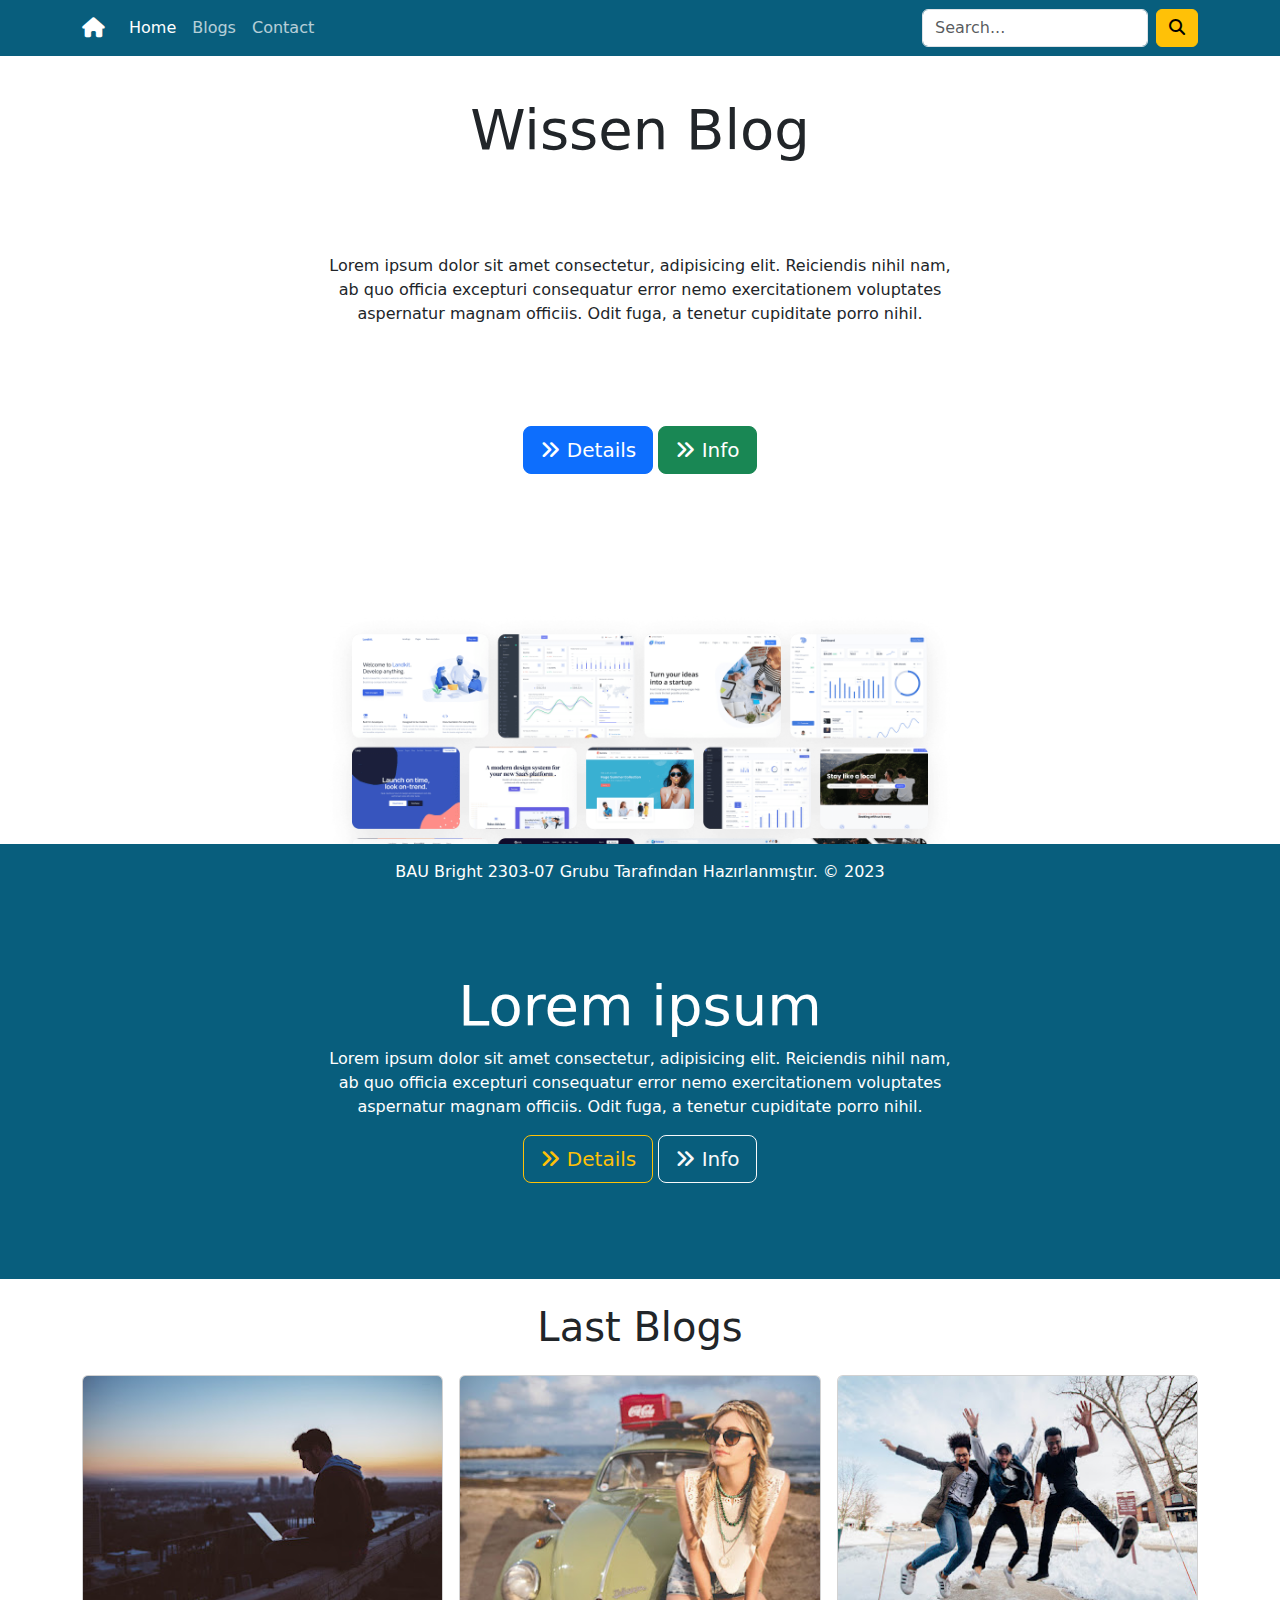
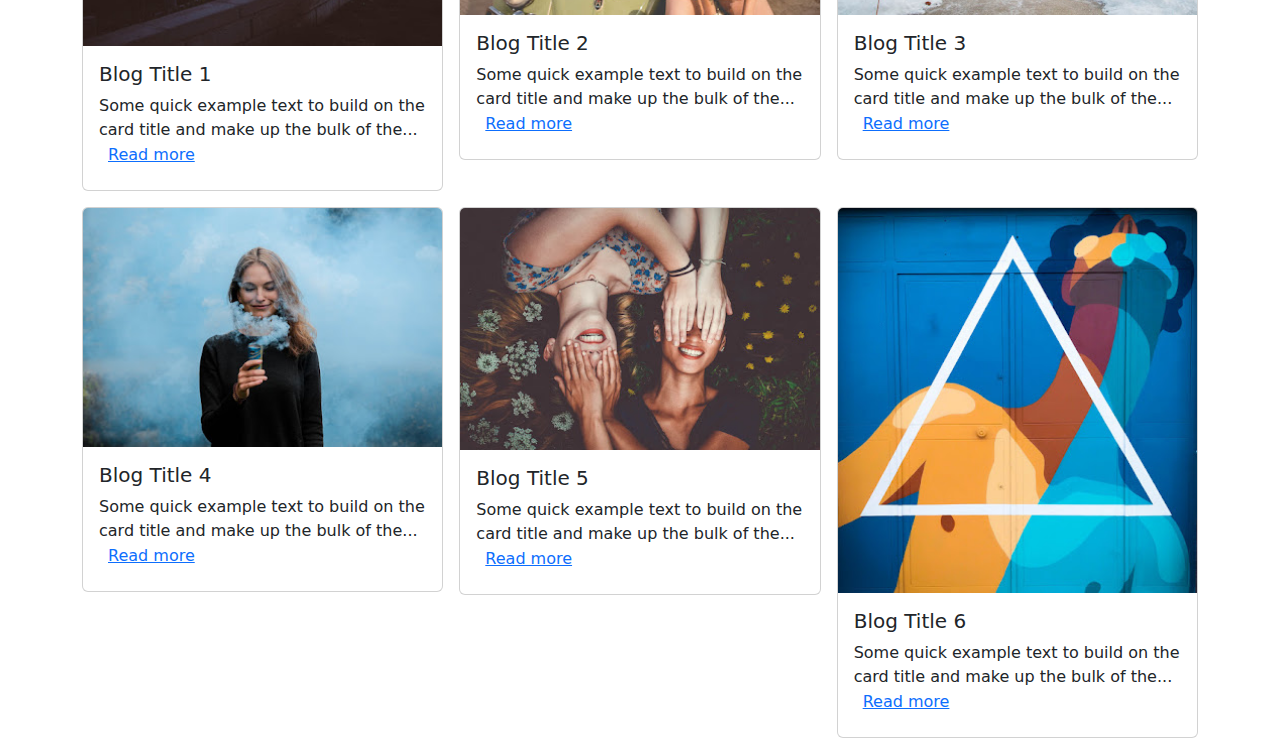
<file: index.html>
<!DOCTYPE html>
<html lang="tr">

<head>
    <meta charset="UTF-8">
    <meta name="viewport" content="width=device-width, initial-scale=1.0">
    <link rel="stylesheet" href="https://cdnjs.cloudflare.com/ajax/libs/bootstrap/5.3.1/css/bootstrap.min.css">
    <link rel="stylesheet" href="https://cdnjs.cloudflare.com/ajax/libs/font-awesome/6.4.2/css/all.min.css">
    <link rel="stylesheet" href="styles/style.css">
    <title>Wissen Blog Home</title>
    <script src="https://cdnjs.cloudflare.com/ajax/libs/jquery/3.7.1/jquery.min.js"></script>
</head>

<body>
    <div class="container-fluid p-0" style="height: 92vh;">
        
        <!--NAVBAR-->
        <div class="navbar navbar-expand-lg bg-menu fixed-top">
            <div class="container">
                <a href="/" class="navbar-brand">
                    <i class="fa-solid fa-house text-white"></i>
                </a>
                <button class="navbar-toggler" type="button" data-bs-toggle="collapse" data-bs-target="#menu"
                    aria-controls="menu" aria-expanded="false" aria-label="Toggle navigation">
                    <span class="navbar-toggler-icon"></span>
                </button>

                <div class="collapse navbar-collapse" id="menu">
                    <ul class="navbar-nav me-auto mb-2 mb-lg-0">
                        <li class="nav-item">
                            <a class="nav-link active" aria-current="page" href="/">Home</a>
                        </li>
                        <li class="nav-item">
                            <a class="nav-link" href="blogs.html">Blogs</a>
                        </li>
                        <li class="nav-item">
                            <a class="nav-link" href="contact.html">Contact</a>
                        </li>
                    </ul>
                    <form class="d-flex" role="search">
                        <input class="form-control me-2" type="search" placeholder="Search..." aria-label="Search">
                        <button class="btn btn-warning" type="submit">
                            <i class="fa-solid fa-magnifying-glass"></i>
                        </button>
                    </form>
                </div>
            </div>
        </div>
        <!--HEADER-->
        <div class="text-center border-bottom w-50 m-auto h-100 d-flex flex-column justify-content-between mt-5">
            <h1 class="display-4 pt-5">Wissen Blog</h1>
            <p>
                Lorem ipsum dolor sit amet consectetur, adipisicing elit. Reiciendis nihil nam, ab quo officia excepturi
                consequatur error nemo exercitationem voluptates aspernatur magnam officiis. Odit fuga, a tenetur
                cupiditate porro nihil.
            </p>
            <div>
                <button class="btn btn-primary btn-lg">
                    <i class="fa-solid fa-angles-right"></i> Details
                </button>
                <button class="btn btn-success btn-lg">
                    <i class="fa-solid fa-angles-right"></i> Info
                </button>
            </div>
            <div class="overflow-hidden mt-5" style="height: 30vh;">
                <img src="images/bg2.png" alt="" class="img-fluid">
            </div>
        </div>
        <!--ADVERT-->
        <div class="bg-menu text-white text-center py-5">
            <div class="w-50 m-auto mb-5">
                <h1 class="display-4 pt-5 fw-normal">Lorem ipsum</h1>
                <p>
                    Lorem ipsum dolor sit amet consectetur, adipisicing elit. Reiciendis nihil nam, ab quo officia
                    excepturi
                    consequatur
                    error nemo exercitationem voluptates aspernatur magnam officiis. Odit fuga, a tenetur cupiditate
                    porro
                    nihil.
                </p>
                <div>
                    <button class="btn btn-outline-warning btn-lg">
                        <i class="fa-solid fa-angles-right"></i> Details
                    </button>
                    <button class="btn btn-outline-light btn-lg">
                        <i class="fa-solid fa-angles-right"></i> Info
                    </button>
                </div>
            </div>
        </div>
        <!--LAST BLOGS-->
        <div class="container my-4">
            <h1 class="text-center pb-3 my-text1">Last Blogs</h1>
            <div class="row row-cols-lg-3 row-cols-md-2 row-cols-sm-1 row-cols-1 g-3">
                <div class="col">
                    <div class="card">
                        <img src="images/1.jpeg" class="card-img-top  card-img-top-my" alt="...">
                        <div class="card-body">
                            <h5 class="card-title">Blog Title 1</h5>
                            <p class="card-text">Some quick example text to build on the card title and make up the bulk
                                of the<span>...</span><a href="#" class="btn btn-link pt-0 ps-2">Read more</a> </p>

                        </div>
                    </div>
                </div>
                <div class="col">
                    <div class="card">
                        <img src="images/2.jpeg" class="card-img-top  card-img-top-my" alt="...">
                        <div class="card-body">
                            <h5 class="card-title">Blog Title 2</h5>
                            <p class="card-text">Some quick example text to build on the card title and make up the bulk
                                of
                                the<span>...</span><a href="#" class="btn btn-link pt-0 ps-2">Read more</a> </p>

                        </div>
                    </div>
                </div>
                <div class="col">
                    <div class="card">
                        <img src="images/3.jpeg" class="card-img-top  card-img-top-my" alt="...">
                        <div class="card-body">
                            <h5 class="card-title">Blog Title 3</h5>
                            <p class="card-text">Some quick example text to build on the card title and make up the bulk
                                of
                                the<span>...</span><a href="#" class="btn btn-link pt-0 ps-2">Read more</a> </p>

                        </div>
                    </div>
                </div>
                <div class="col">
                    <div class="card">
                        <img src="images/4.jpeg" class="card-img-top  card-img-top-my" alt="...">
                        <div class="card-body">
                            <h5 class="card-title">Blog Title 4</h5>
                            <p class="card-text">Some quick example text to build on the card title and make up the bulk
                                of
                                the<span>...</span><a href="#" class="btn btn-link pt-0 ps-2">Read more</a> </p>

                        </div>
                    </div>
                </div>
                <div class="col">
                    <div class="card">
                        <img src="images/5.jpeg" class="card-img-top  card-img-top-my" alt="...">
                        <div class="card-body">
                            <h5 class="card-title">Blog Title 5</h5>
                            <p class="card-text">Some quick example text to build on the card title and make up the bulk
                                of
                                the<span>...</span><a href="#" class="btn btn-link pt-0 ps-2">Read more</a> </p>

                        </div>
                    </div>
                </div>
                <div class="col">
                    <div class="card">
                        <img src="images/6.jpeg" class="card-img-top card-img-top-my" alt="...">
                        <div class="card-body">
                            <h5 class="card-title">Blog Title 6</h5>
                            <p class="card-text">Some quick example text to build on the card title and make up the bulk
                                of
                                the<span>...</span><a href="#" class="btn btn-link pt-0 ps-2">Read more</a> </p>

                        </div>
                    </div>
                </div>
            </div>
        </div>
        <!--FOOTER-->
        <div class="bg-menu py-3 text-white fixed-bottom">
            <div class="container text-center">
                <span>BAU Bright 2303-07 Grubu Tarafından Hazırlanmıştır. &copy; 2023</span>
            </div>
        </div>
    </div>

    <script src="https://cdnjs.cloudflare.com/ajax/libs/bootstrap/5.3.1/js/bootstrap.bundle.min.js"></script>
    <script src="scripts/app.js"></script>
</body>

</html>
</file>
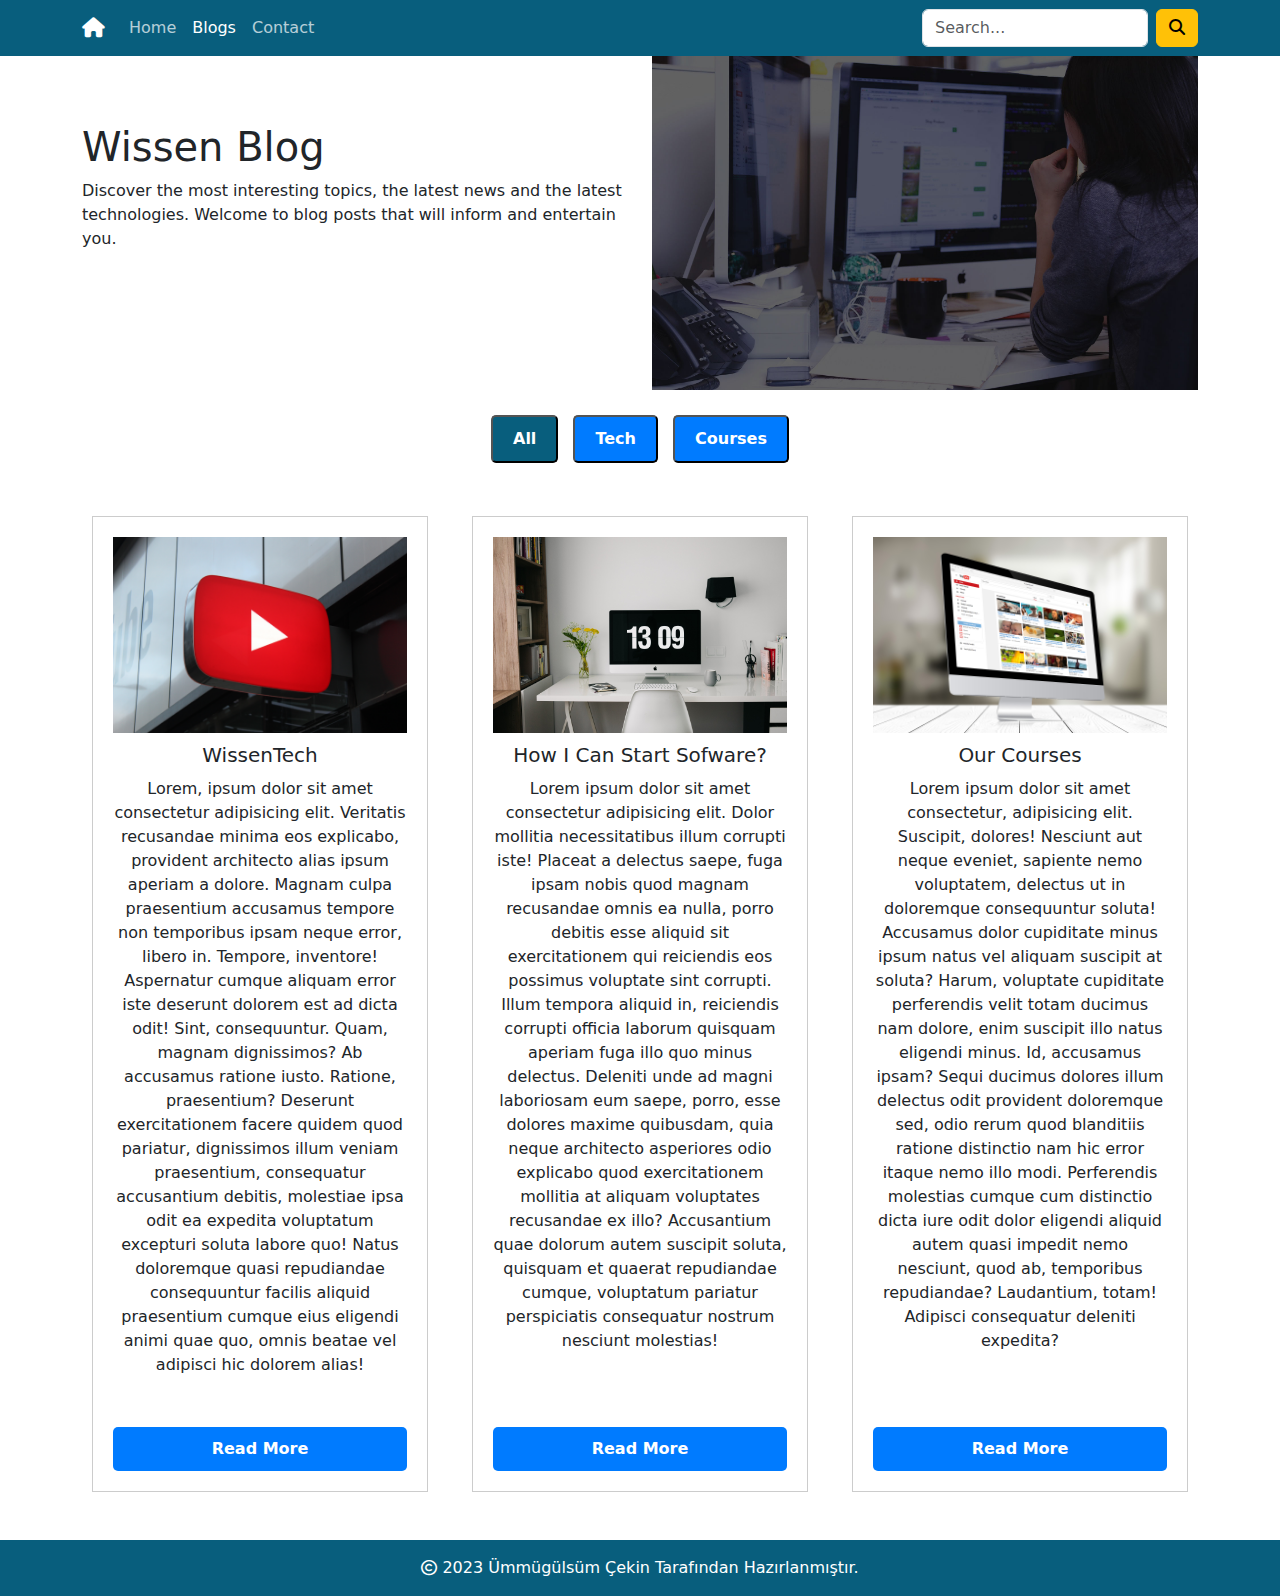
<file: blogs.html>
<!DOCTYPE html>
<html lang="tr">

<head>
    <meta charset="UTF-8">
    <meta name="viewport" content="width=device-width, initial-scale=1.0">
    <link rel="stylesheet" href="https://cdnjs.cloudflare.com/ajax/libs/bootstrap/5.3.1/css/bootstrap.min.css">
    <link rel="stylesheet" href="https://cdnjs.cloudflare.com/ajax/libs/font-awesome/6.4.2/css/all.min.css">
    <link rel="stylesheet" href="styles/style.css">
    <title>Wissen Blog Blogs</title>
    <script src="https://cdnjs.cloudflare.com/ajax/libs/jquery/3.7.1/jquery.min.js"></script>
</head>

<body>
    <div class="container-fluid p-0">
        <div class="navbar navbar-expand-lg bg-menu fixed-top">
            <div class="container">
                <a href="/" class="navbar-brand">
                    <i class="fa-solid fa-house text-white"></i>
                </a>
                <button class="navbar-toggler" type="button" data-bs-toggle="collapse" data-bs-target="#menu"
                    aria-controls="menu" aria-expanded="false" aria-label="Toggle navigation">
                    <span class="navbar-toggler-icon"></span>
                </button>

                <div class="collapse navbar-collapse" id="menu">
                    <ul class="navbar-nav me-auto mb-2 mb-lg-0">
                        <li class="nav-item">
                            <a class="nav-link" aria-current="page" href="/">Home</a>
                        </li>
                        <li class="nav-item">
                            <a class="nav-link active" href="blogs.html">Blogs</a>
                        </li>
                        <li class="nav-item">
                            <a class="nav-link" href="contact.html">Contact</a>
                        </li>
                    </ul>
                    <form class="d-flex" role="search">
                        <input class="form-control me-2" type="search" placeholder="Search..." aria-label="Search">
                        <button class="btn btn-warning" type="submit">
                            <i class="fa-solid fa-magnifying-glass"></i>
                        </button>
                    </form>
                </div>
            </div>
        </div>
        <section class="blog-introduction">
            <div class="container">
                <div class="row">
                    <div class="col-md-6 col-sm-12 d-flex align-items-center">
                        <div>
                            <h1>Wissen Blog</h1>
                            <p>Discover the most interesting topics, the latest news and the latest technologies. Welcome to blog posts that will inform and entertain you.</p>
                        </div>
                    </div>
                    <div class="col-md-6 col-sm-12 text-center">
                        <img src="images/img1.1.jpg" alt="Blog Introduction Image" style="max-width: 100%; height: auto; display: inline-block;">
                    </div>
                </div>
            </div>
            <div class="container">
                <div class="filter-buttons">
                    <button class="filter-button active" data-filter="all">All</button>
                    <button class="filter-button" data-filter="teknoloji">Tech</button>
                    <button class="filter-button" data-filter="kurslar">Courses</button>
                </div>
            </div>
        </section>
        <section class="blogs">
            <div class="container">
                <div class="row">
                    <div class="col-md-4">
                        <div class="blog-card" data-filter="teknoloji">
                            <img src="images/img3.jpg" alt="Blog 1 Image">
                            <h2>WissenTech</h2>
                            <p>Lorem, ipsum dolor sit amet consectetur adipisicing elit. Veritatis recusandae minima eos explicabo, provident architecto alias ipsum aperiam a dolore. Magnam culpa praesentium accusamus tempore non temporibus ipsam neque error, libero in. Tempore, inventore! Aspernatur cumque aliquam error iste deserunt dolorem est ad dicta odit! Sint, consequuntur. Quam, magnam dignissimos? Ab accusamus ratione iusto. Ratione, praesentium? Deserunt exercitationem facere quidem quod pariatur, dignissimos illum veniam praesentium, consequatur accusantium debitis, molestiae ipsa odit ea expedita voluptatum excepturi soluta labore quo! Natus doloremque quasi repudiandae consequuntur facilis aliquid praesentium cumque eius eligendi animi quae quo, omnis beatae vel adipisci hic dolorem alias!</p>
                            <a href="blog1.html">Read More</a>
                        </div>
                    </div>
                    <div class="col-md-4">
                        <div class="blog-card" data-filter="teknoloji">
                            <img src="images/img5.jpg" alt="Blog 2 Image" >
                            <h2>How I Can Start Sofware?</h2>
                            <p>Lorem ipsum dolor sit amet consectetur adipisicing elit. Dolor mollitia necessitatibus illum corrupti iste! Placeat a delectus saepe, fuga ipsam nobis quod magnam recusandae omnis ea nulla, porro debitis esse aliquid sit exercitationem qui reiciendis eos possimus voluptate sint corrupti. Illum tempora aliquid in, reiciendis corrupti officia laborum quisquam aperiam fuga illo quo minus delectus. Deleniti unde ad magni laboriosam eum saepe, porro, esse dolores maxime quibusdam, quia neque architecto asperiores odio explicabo quod exercitationem mollitia at aliquam voluptates recusandae ex illo? Accusantium quae dolorum autem suscipit soluta, quisquam et quaerat repudiandae cumque, voluptatum pariatur perspiciatis consequatur nostrum nesciunt molestias!
                            </p>
                            <a href="blog2.html">Read More</a>
                        </div>
                    </div>
                    <div class="col-md-4">
                        <div class="blog-card" data-filter="kurslar">
                            <img src="images/img9.jpg" alt="Blog 3 Image">
                            <h2>Our Courses</h2>
                            <p>Lorem ipsum dolor sit amet consectetur, adipisicing elit. Suscipit, dolores! Nesciunt aut neque eveniet, sapiente nemo voluptatem, delectus ut in doloremque consequuntur soluta! Accusamus dolor cupiditate minus ipsum natus vel aliquam suscipit at soluta? Harum, voluptate cupiditate perferendis velit totam ducimus nam dolore, enim suscipit illo natus eligendi minus. Id, accusamus ipsam? Sequi ducimus dolores illum delectus odit provident doloremque sed, odio rerum quod blanditiis ratione distinctio nam hic error itaque nemo illo modi. Perferendis molestias cumque cum distinctio dicta iure odit dolor eligendi aliquid autem quasi impedit nemo nesciunt, quod ab, temporibus repudiandae? Laudantium, totam! Adipisci consequatur deleniti expedita?</p>
                            <a href="blog3.html">Read More</a>
                        </div>
                    </div>
                </div>
            </div>
        </section>


        <!--FOOTER-->
        <div class="bg-menu py-3 text-white">
            <div class="container text-center">
              
              <span>
                <i class="fa-regular fa-copyright"></i> 2023 Ümmügülsüm Çekin
                Tarafından Hazırlanmıştır.
              </span>
    
            </div>
        </div>

    <script src="https://cdnjs.cloudflare.com/ajax/libs/bootstrap/5.3.1/js/bootstrap.bundle.min.js"></script>
    <script src="scripts/app.js"></script>
</body>

</html>
</file>
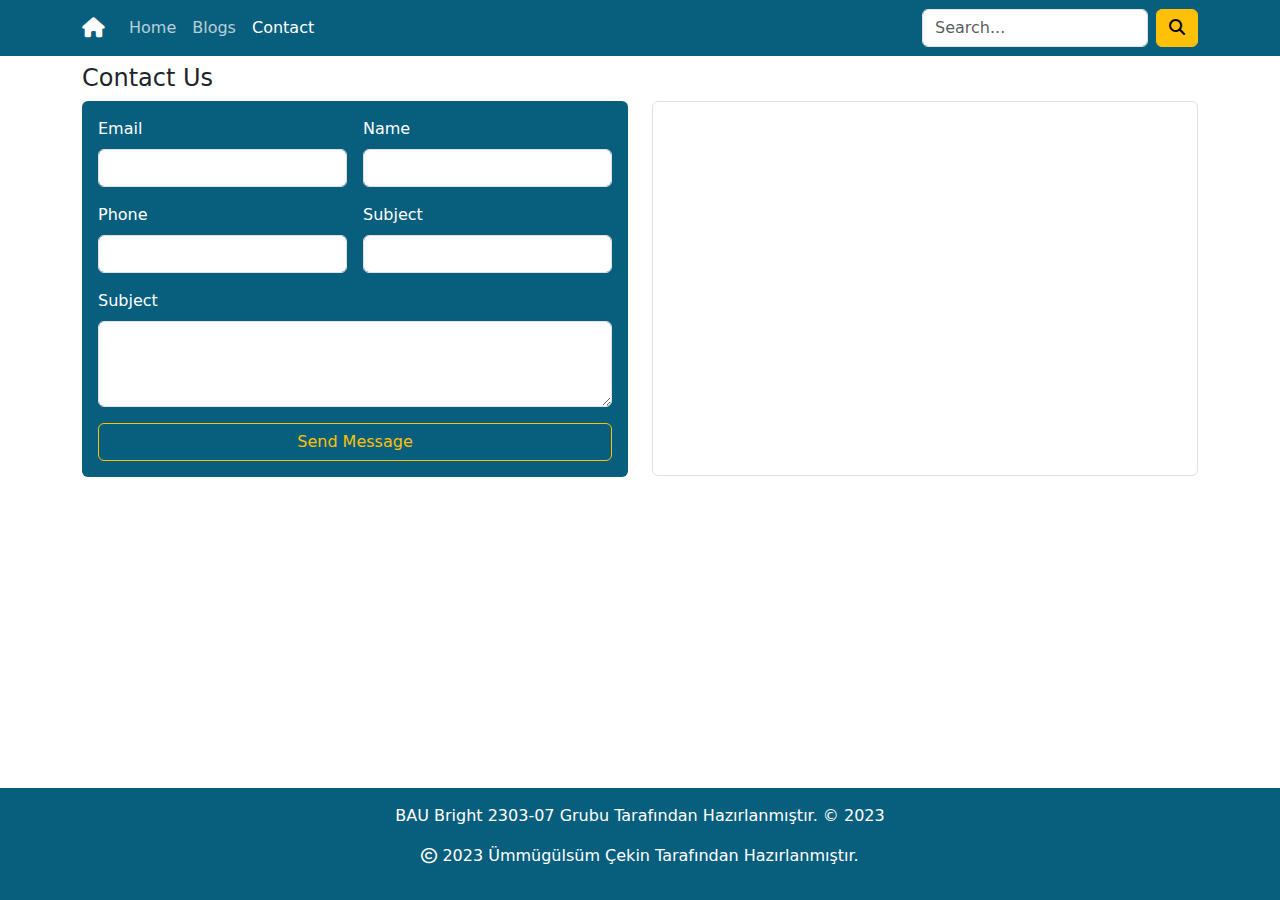
<file: contact.html>
<!DOCTYPE html>
<html lang="tr">

<head>
    <meta charset="UTF-8">
    <meta name="viewport" content="width=device-width, initial-scale=1.0">
    <link rel="stylesheet" href="https://cdnjs.cloudflare.com/ajax/libs/bootstrap/5.3.1/css/bootstrap.min.css">
    <link rel="stylesheet" href="https://cdnjs.cloudflare.com/ajax/libs/font-awesome/6.4.2/css/all.min.css">
    <link rel="stylesheet" href="styles/style.css">
    <title>Wissen Blog Contact</title>
    <script src="https://cdnjs.cloudflare.com/ajax/libs/jquery/3.7.1/jquery.min.js"></script>
</head>

<body>
    <div class="container-fluid p-0">
        <div class="navbar navbar-expand-lg bg-menu fixed-top">
            <div class="container">
                <a href="/" class="navbar-brand">
                    <i class="fa-solid fa-house text-white"></i>
                </a>
                <button class="navbar-toggler" type="button" data-bs-toggle="collapse" data-bs-target="#menu"
                    aria-controls="menu" aria-expanded="false" aria-label="Toggle navigation">
                    <span class="navbar-toggler-icon"></span>
                </button>

                <div class="collapse navbar-collapse" id="menu">
                    <ul class="navbar-nav me-auto mb-2 mb-lg-0">
                        <li class="nav-item">
                            <a class="nav-link" aria-current="page" href="/">Home</a>
                        </li>
                        <li class="nav-item">
                            <a class="nav-link" href="blogs.html">Blogs</a>
                        </li>
                        <li class="nav-item">
                            <a class="nav-link active" href="contact.html">Contact</a>
                        </li>
                    </ul>
                    <form class="d-flex" role="search">
                        <input class="form-control me-2" type="search" placeholder="Search..." aria-label="Search">
                        <button class="btn btn-warning" type="submit">
                            <i class="fa-solid fa-magnifying-glass"></i>
                        </button>
                    </form>
                </div>
            </div>


            </form>
          </div>
          <div class="col-lg-6 col-12">

            
          </div>

        </div>


        <div class="container mt-5 pt-3">
            <h1 class="fs-4">Contact Us</h1>
            <!-- .row>.col-lg-6.col-6*2 -->
            <div class="row mb-3">
                <div class="col-lg-6 col-12">
                    <form class="bg-menu p-3 rounded-2 text-white">
                        <div class="row g-3">
                            <div class="col-sm-6 col-12">
                                <label class="form-label">Email</label>
                                <input class="form-control" type="email">
                            </div>
                            <div class="col-sm-6 col-12">
                                <label class="form-label">Name</label>
                                <input class="form-control" type="text">
                            </div>
                            <div class="col-sm-6 col-12">
                                <label class="form-label">Phone</label>
                                <input class="form-control" type="tel">
                            </div>
                            <div class="col-sm-6 col-12">
                                <label class="form-label">Subject</label>
                                <input class="form-control" type="text">
                            </div>
                            <div class="col-12">
                                <label class="form-label">Subject</label>
                                <textarea class="form-control" rows="3"></textarea>
                            </div>
                            <div class="col-12 d-grid">
                                <input type="submit" class="btn btn-outline-warning" value="Send Message" />
                            </div>
                        </div>
                    </form>
                </div>
                <div class="col-lg-6 col-12 mt-3 mt-lg-0">
                    <iframe class="rounded-2 border p-1 w-100"
                        src="https://www.google.com/maps/embed?pb=!1m18!1m12!1m3!1d3009.1383027673683!2d29.001945484012367!3d41.04410454334974!2m3!1f0!2f0!3f0!3m2!1i1024!2i768!4f13.1!3m3!1m2!1s0x14cab7a24975fe5d%3A0xa05d7aa13cfcaf89!2sBah%C3%A7e%C5%9Fehir%20%C3%9Cniversitesi%20Wissen%20Akademie!5e0!3m2!1str!2str!4v1694345213384!5m2!1str!2str"
                         height="375" style="border:0;" allowfullscreen="" loading="lazy"
                        referrerpolicy="no-referrer-when-downgrade">
                    </iframe>
                </div>
            </div>
        </div>

        <!--FOOTER-->
        <div class="bg-menu py-3 text-white fixed-bottom">
            <div class="container text-center">
                <span>BAU Bright 2303-07 Grubu Tarafından Hazırlanmıştır. &copy; 2023</span>
            </div>

      <div class="bg-menu py-3 text-white">
        <div class="container text-center">
          
          <span>
            <i class="fa-regular fa-copyright"></i> 2023 Ümmügülsüm Çekin
            Tarafından Hazırlanmıştır.
          </span>

        </div>
    </div>




    <script src="https://cdnjs.cloudflare.com/ajax/libs/bootstrap/5.3.1/js/bootstrap.bundle.min.js"></script>
    <script src="scripts/app.js"></script>
</body>

</html>
</file>
<file: styles/style.css>
@import url('https://fonts.googleapis.com/css2?family=Poppins:wght@100;200;400;600&display=swap');

/* Navbar stilleri */
.bg-menu {
    background-color: #085E7D !important;
}

.bg-menu #menu a {
    color: white !important;
    opacity: .7;
}

.bg-menu #menu a:hover {
    opacity: .9;
}

.bg-menu #menu a.active {
    opacity: 1;
}

/* Blog kartları */
.blogs {
    padding: 3rem 0;
    display: flex;
    flex-wrap: wrap;
    justify-content: center;
}

.blog-card {
    text-align: center;
    padding: 20px;
    margin-bottom: 20px;
    border: 1px solid #ccc;
    height: 100%;
    flex: 1;
    margin-right: 10px;
    margin-left: 10px;
    display: flex;
    flex-direction: column;
}


.blog-card img {
    max-width: 100%;
    height: auto;
}

.blog-card h2 {
    font-size: 20px;
    margin-top: 10px;
    margin-bottom: 10px;
}


.blog-card p {
    font-size: 16px;
    margin-bottom: 20px;
    flex-grow: 1;
}

.blog-card a {
    display: inline-block;
    padding: 10px 20px;
    background-color: #007bff;
    color: #fff;
    text-decoration: none;
    border-radius: 5px;
    margin-top: 10px;
    font-weight: bold;
}

.blog-card a:hover {
    text-decoration: underline;
}

/* Filtreleme düğmeleri */
.filter-buttons {
    text-align: center;
    margin-top: 20px;
}

.filter-button {
    padding: 10px 20px;
    background-color: #007bff;
    color: #fff;
    text-decoration: none;
    border-radius: 5px;
    margin: 5px;
    font-weight: bold;
}

.filter-button.active {
    background-color: #085E7D;
}
</file>
